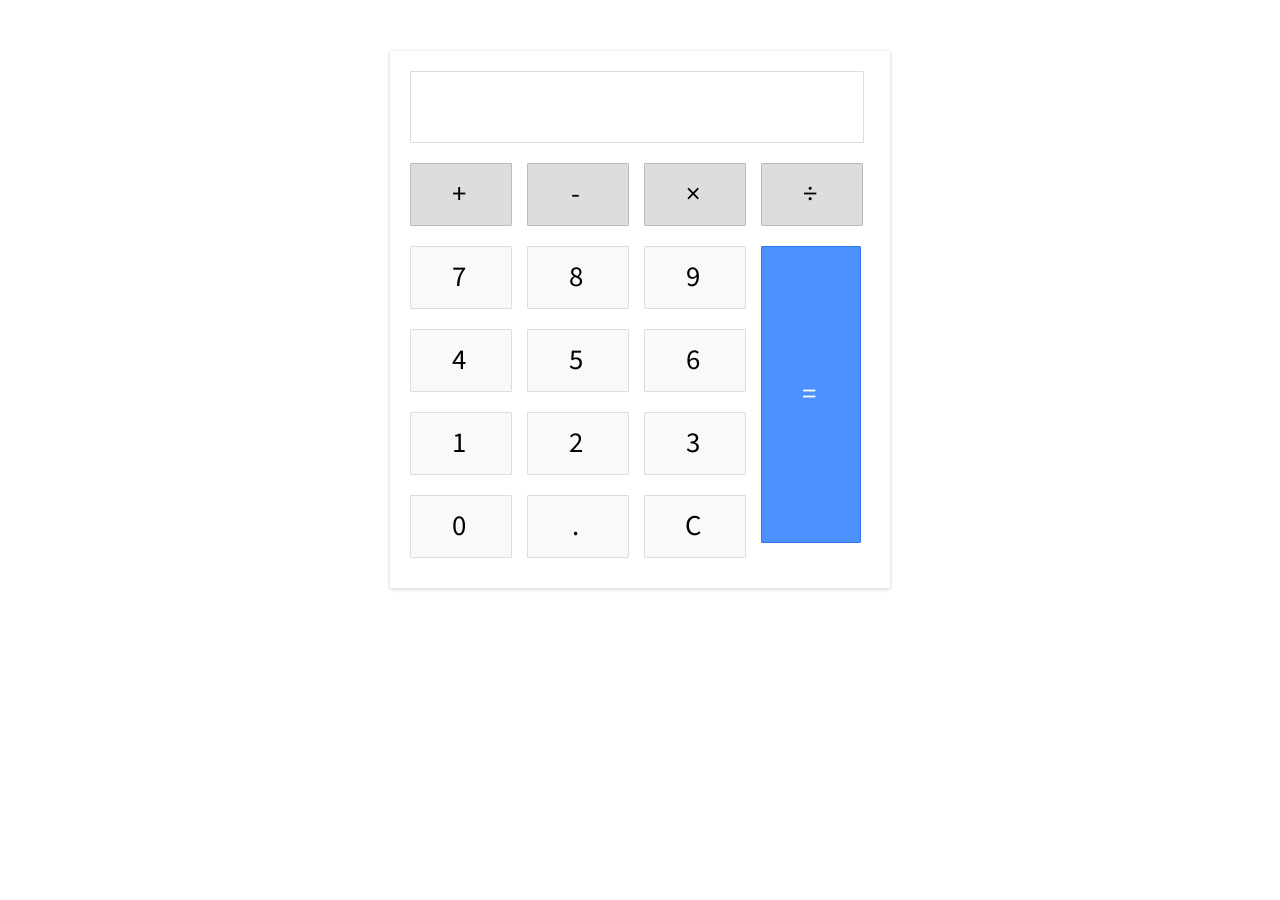
<file: Task_02/task2.html>
<!DOCTYPE html>
<html lang="en" >
<head>
  <meta charset="UTF-8">
  <title>Simple Calculator</title>
  <link href='https://fonts.googleapis.com/css?family=Source+Sans+Pro:300' rel='stylesheet' type='text/css'>
<link rel="stylesheet" href="./task2.css">

</head>
<body>
<!-- partial:index.partial.html -->
<div class="calculator">
  <div class="input" id="input"></div>
  <div class="buttons">
    <div class="operators">
      <div>+</div>
      <div>-</div>
      <div>&times;</div>
      <div>&divide;</div>
    </div>
    <div class="leftPanel">
      <div class="numbers">
        <div>7</div>
        <div>8</div>
        <div>9</div>
      </div>
      <div class="numbers">
        <div>4</div>
        <div>5</div>
        <div>6</div>
      </div>
      <div class="numbers">
        <div>1</div>
        <div>2</div>
        <div>3</div>
      </div>
      <div class="numbers">
        <div>0</div>
        <div>.</div>
        <div id="clear">C</div>
      </div>
    </div>
    <div class="equal" id="result">=</div>
  </div>
</div>
<!-- partial -->
  <script  src="./task2.js"></script>

</body>
</html>
</file>
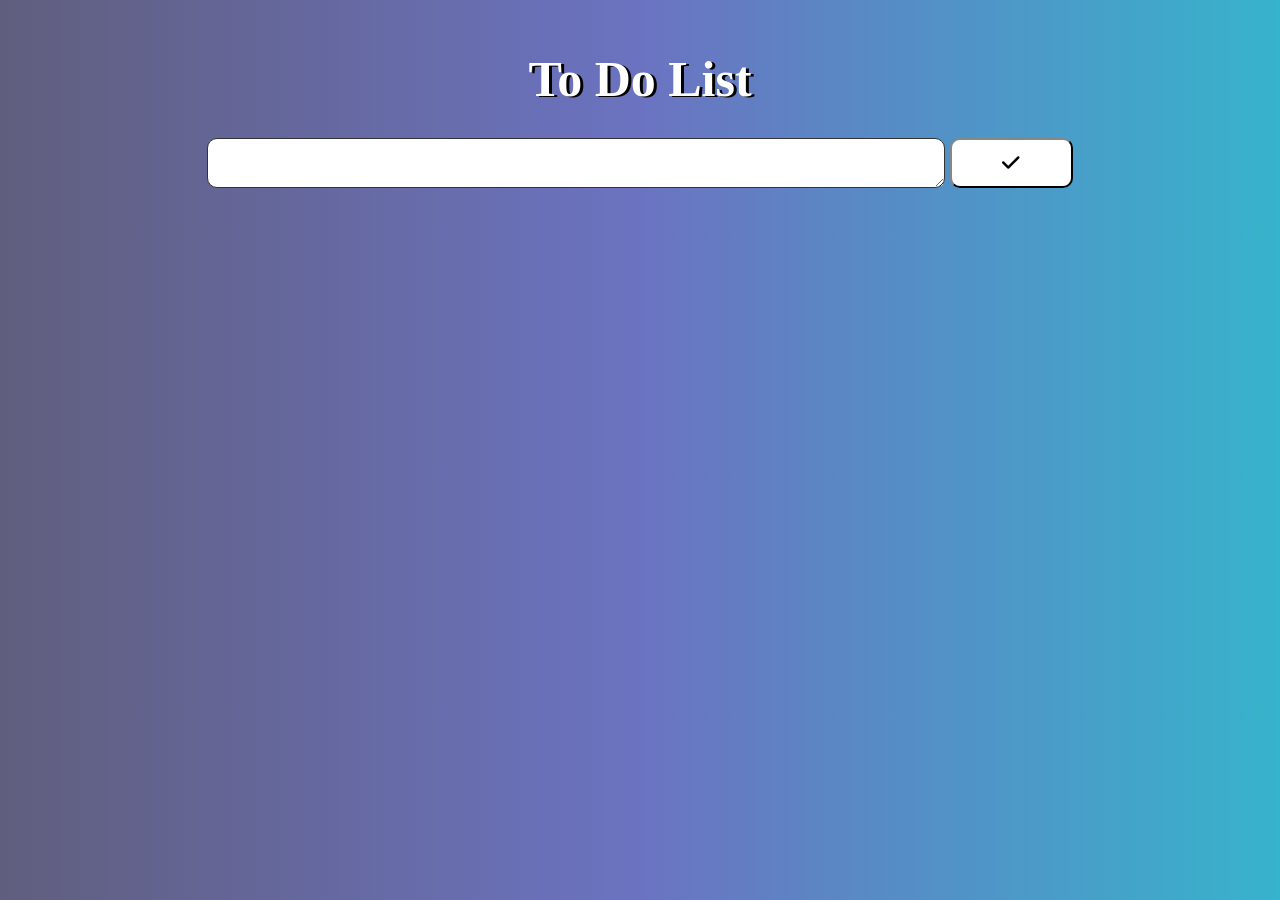
<file: Task_03/task3.html>
<!DOCTYPE html>
<html lang="en">

<head>
    <title>To Do List App</title>
    <meta charset="UTF-8">
    <meta http-equiv="X-UA-Compatible" content="IE=edge">
    <meta name="viewport" content="width=device-width, initial-scale=1.0">

    <script src="task3.js" defer></script>
    <link rel="stylesheet" href="task3.css">
    <link rel="stylesheet" href="https://cdnjs.cloudflare.com/ajax/libs/font-awesome/6.0.0/css/all.min.css">

    <title>Document</title>
</head>

<body>
    <div class="container-title">
        <h1>To Do List</h1>
    </div>
    <div class="container">
        <div class="inputcol">
            <textarea name="text" class="textarea"></textarea>
            <button type="button" class="buttoninput"><i class="fa-solid fa-check"></i></button>
        </div>
    </div>
    <div class="todolist">
        
    </div>
</body>

</html>
</file>
<file: Task_02/task2.css>
body {
    width: 500px;
    margin: 4% auto;
    font-family: 'Source Sans Pro', sans-serif;
    letter-spacing: 5px;
    font-size: 1.8rem;
    -moz-user-select: none;
    -webkit-user-select: none;
    -ms-user-select: none;
  }
  
  .calculator {
    padding: 20px;
    -webkit-box-shadow: 0px 1px 4px 0px rgba(0, 0, 0, 0.2);
    box-shadow: 0px 1px 4px 0px rgba(0, 0, 0, 0.2);
    border-radius: 1px;
  }
  
  .input {
    border: 1px solid #ddd;
    border-radius: 1px;
    height: 60px;
    padding-right: 15px;
    padding-top: 10px;
    text-align: right;
    margin-right: 6px;
    font-size: 2.5rem;
    overflow-x: auto;
    transition: all .2s ease-in-out;
  }
  
  .input:hover {
    border: 1px solid #bbb;
    -webkit-box-shadow: inset 0px 1px 4px 0px rgba(0, 0, 0, 0.2);
    box-shadow: inset 0px 1px 4px 0px rgba(0, 0, 0, 0.2);
  }
  
  .buttons {}
  
  .operators {}
  
  .operators div {
    display: inline-block;
    border: 1px solid #bbb;
    border-radius: 1px;
    width: 80px;
    text-align: center;
    padding: 10px;
    margin: 20px 4px 10px 0;
    cursor: pointer;
    background-color: #ddd;
    transition: border-color .2s ease-in-out, background-color .2s, box-shadow .2s;
  }
  
  .operators div:hover {
    background-color: #ddd;
    -webkit-box-shadow: 0px 1px 4px 0px rgba(0, 0, 0, 0.2);
    box-shadow: 0px 1px 4px 0px rgba(0, 0, 0, 0.2);
    border-color: #aaa;
  }
  
  .operators div:active {
    font-weight: bold;
  }
  
  .leftPanel {
    display: inline-block;
  }
  
  .numbers div {
    display: inline-block;
    border: 1px solid #ddd;
    border-radius: 1px;
    width: 80px;
    text-align: center;
    padding: 10px;
    margin: 10px 4px 10px 0;
    cursor: pointer;
    background-color: #f9f9f9;
    transition: border-color .2s ease-in-out, background-color .2s, box-shadow .2s;
  }
  
  .numbers div:hover {
    background-color: #f1f1f1;
    -webkit-box-shadow: 0px 1px 4px 0px rgba(0, 0, 0, 0.2);
    box-shadow: 0px 1px 4px 0px rgba(0, 0, 0, 0.2);
    border-color: #bbb;
  }
  
  .numbers div:active {
    font-weight: bold;
  }
  
  div.equal {
    display: inline-block;
    border: 1px solid #3079ED;
    border-radius: 1px;
    width: 17%;
    text-align: center;
    padding: 127px 10px;
    margin: 10px 6px 10px 0;
    vertical-align: top;
    cursor: pointer;
    color: #FFF;
    background-color: #4d90fe;
    transition: all .2s ease-in-out;
  }
  
  div.equal:hover {
    background-color: #307CF9;
    -webkit-box-shadow: 0px 1px 4px 0px rgba(0, 0, 0, 0.2);
    box-shadow: 0px 1px 4px 0px rgba(0, 0, 0, 0.2);
    border-color: #1857BB;
  }
  
  div.equal:active {
    font-weight: bold;
  }
</file>
<file: Task_03/task3.css>
* {
    margin: 0;
    padding: 0;
    box-sizing: border-box;
    font-family: 'Times New Roman', Times, serif;
}

body {
    background-image: linear-gradient(to right, #605e7e, #6b73c1, #37b3cc);
    margin: 50px 2%;
}

/* container title */
.container-title {
    font-size: 25px;
    text-align: center;
    margin: 0 0 30px 0;
    color: white;
    text-shadow: 3px 1px black;
}

/* container */
.inputcol {
    display: grid;
    column-gap: 5px;
    grid-template-columns: 60% 10%;
    justify-content: center;
    margin-top: 10px;
}

.textarea {
    min-height: 50px;
    height: 50px;
    max-width: 100%;
    min-width: 100%;
    border-radius: 10px;
    border-color: #333;
    font-size: 20px;
    padding: 10px 10px;
    overflow: auto;
    overflow-x: hidden;
}

.textarea::-webkit-scrollbar-track {
    border-radius: 10px;
    background-color: #333;
}

.textarea::-webkit-scrollbar {
    width: 10px;
    cursor: pointer;
}

.textarea::-webkit-scrollbar-thumb {
    border-radius: 10px;
    background-color: #8f8acc;
    cursor: pointer;
}

.textarea:focus {
    outline: none;
}

.buttoninput {
    border-radius: 10px;
    border-color: #333;
    background-color: white;
    font-size: 20px;
}

.buttoninput:hover {
    background-color: #8f8acc;
    color: white;
}

/* js */
.todolist {
    margin-top: 20px;
}

.itemall {
    display: grid;
    grid-template-columns: 60% 5% 5%;
    justify-content: center;
    margin-bottom: 2px;
}

.item, .check-button, .trash-button {
    border: none;
    background-color: white;
    min-height: 50px;
    padding: 10px 10px;
}

.item {
    word-wrap: break-word;
    word-break: break-all;
    border-radius: 10px 0 0 10px;
    display: grid;
    align-content: center;
    font-size: 20px;
}

.check-button, .trash-button {
    font-size: 15px;
}

.trash-button {
    border-radius: 0 10px 10px 0;
}

.check-button:hover {
    background-color: #37b3cc;
    color: white;
}

.trash-button:hover {
    background-color: #6b73c1;
    color: white;
}

.checklist {
    text-decoration: line-through;
}

.fa-check, .fa-trash {
    pointer-events: none;
}

button, .check-button, .trash-button {
    cursor: pointer;
}
</file>
